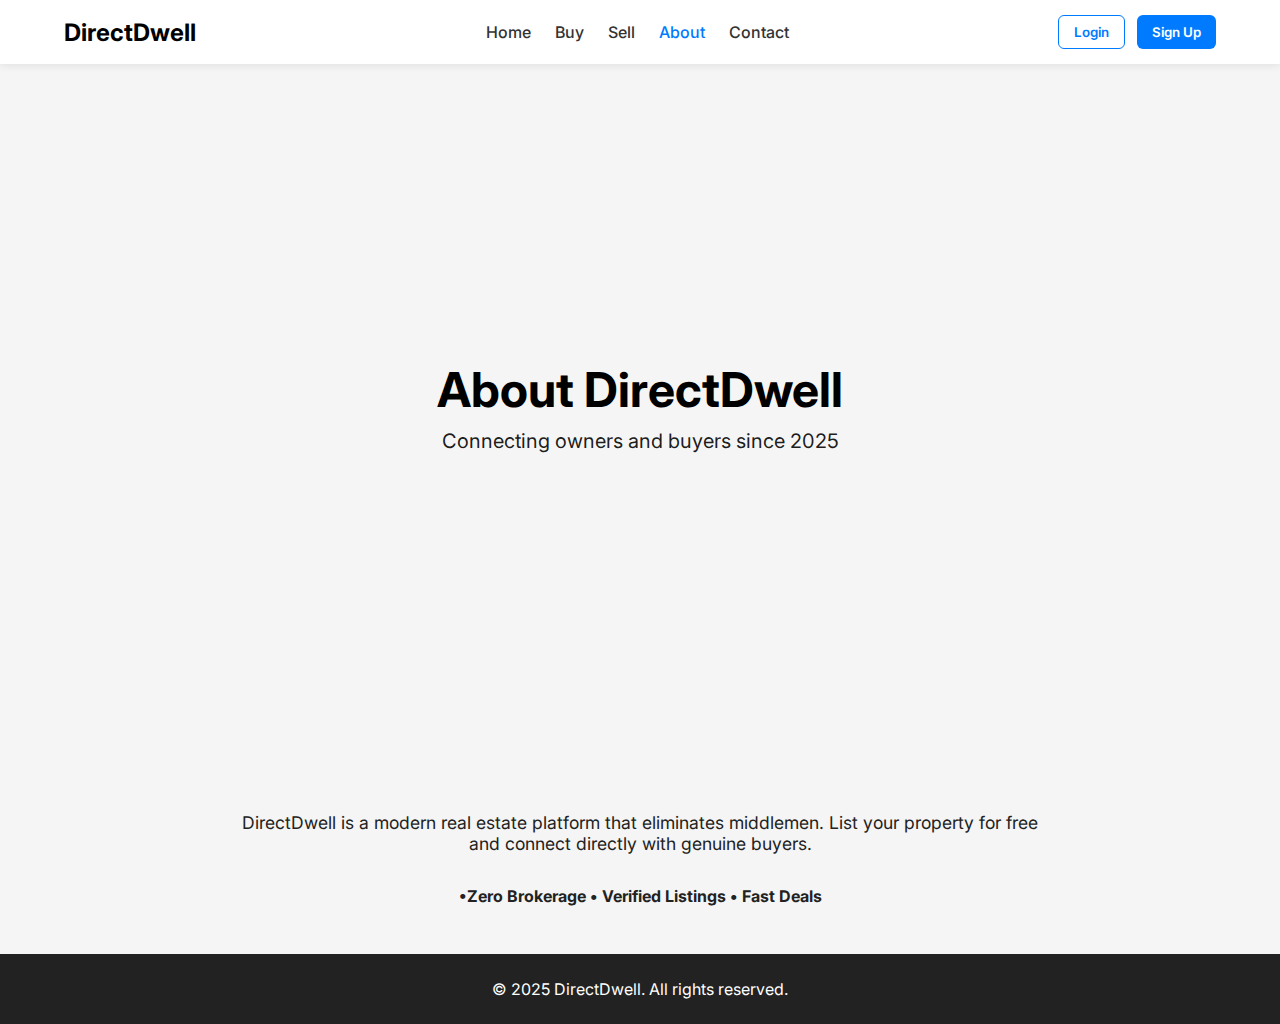
<file: nobroker-clone/about.html>
<!DOCTYPE html>
<html lang="en">
<head>
  <meta charset="UTF-8" />
  <meta name="viewport" content="width=device-width, initial-scale=1.0"/>
  <title>DirectDwell – About</title>
  <link href="https://fonts.googleapis.com/css2?family=Inter:wght@400;500;600;700;800&display=swap" rel="stylesheet">
  <link rel="stylesheet" href="css/style.css" />
</head>
<body>

<nav class="navbar">
    <div class="cat">
        <a href="index.html" class="logo">DirectDwell</a>

        <div class="nav-links">
            <a href="index.html">Home</a>
            <a href="properties.html" >Buy</a>
            <a href="sell.html">Sell</a>
            <a href="about.html" class="active">About</a>
            <a href="contact.html">Contact</a>
        </div>

        <div class="auth-buttons">
            <button class="btn-auth login-btn" onclick="openLogin()">Login</button>
            <button class="btn-auth signup-btn" onclick="openSignup()">Sign Up</button>
        </div>
    </div>
</nav>
<!-- Login Popup -->
<div id="loginPopup" class="popup-box">
    <h3>Login</h3>
    <input id="user" type="text" placeholder="Email">
    <p id="emailError" style="color:red; font-size:13px; margin: 4px 0px;"></p>
    <input type="password" placeholder="Password" id="password">
    <p  id="passError" style="color:red; font-size:13px; margin: 4px 0px;"></p>
    <button>Login</button>
    <button class="close-btn" onclick="closePopup('loginPopup')">Close</button>
</div>
<!-- Signup Popup -->
<div id="signupPopup" class="popup-box">
    <h3>Sign Up</h3>
    <input type="text" placeholder="Full Name">
    <input type="email" placeholder="Email">
    <input type="password" placeholder="Password">
    <button>Sign Up</button>
    <button class="close-btn" onclick="closePopup('signupPopup')">Close</button>
</div>

  <section class="hero" style="padding:6rem 0;">
    <div class="cat">
      <h1>About DirectDwell</h1>
      <p>Connecting owners and buyers since 2025</p>
    </div>
  </section>

  <section class="cat" style="text-align:center; padding:3rem 0;">
    <p style="font-size:1.1rem; max-width:800px; margin:0 auto 2rem;">
      DirectDwell is a modern real estate platform that eliminates middlemen. 
      List your property for free and connect directly with genuine buyers.
    </p>
    <p >
      <b>•Zero Brokerage • Verified Listings • Fast Deals</b>
    </p>
  </section>

  <footer class="footer">
    <div class="cat">
      <p>© 2025 DirectDwell. All rights reserved.</p>
    </div>
  </footer>
   <script src="js/auth.js"></script>

</body>
</html>
</file>
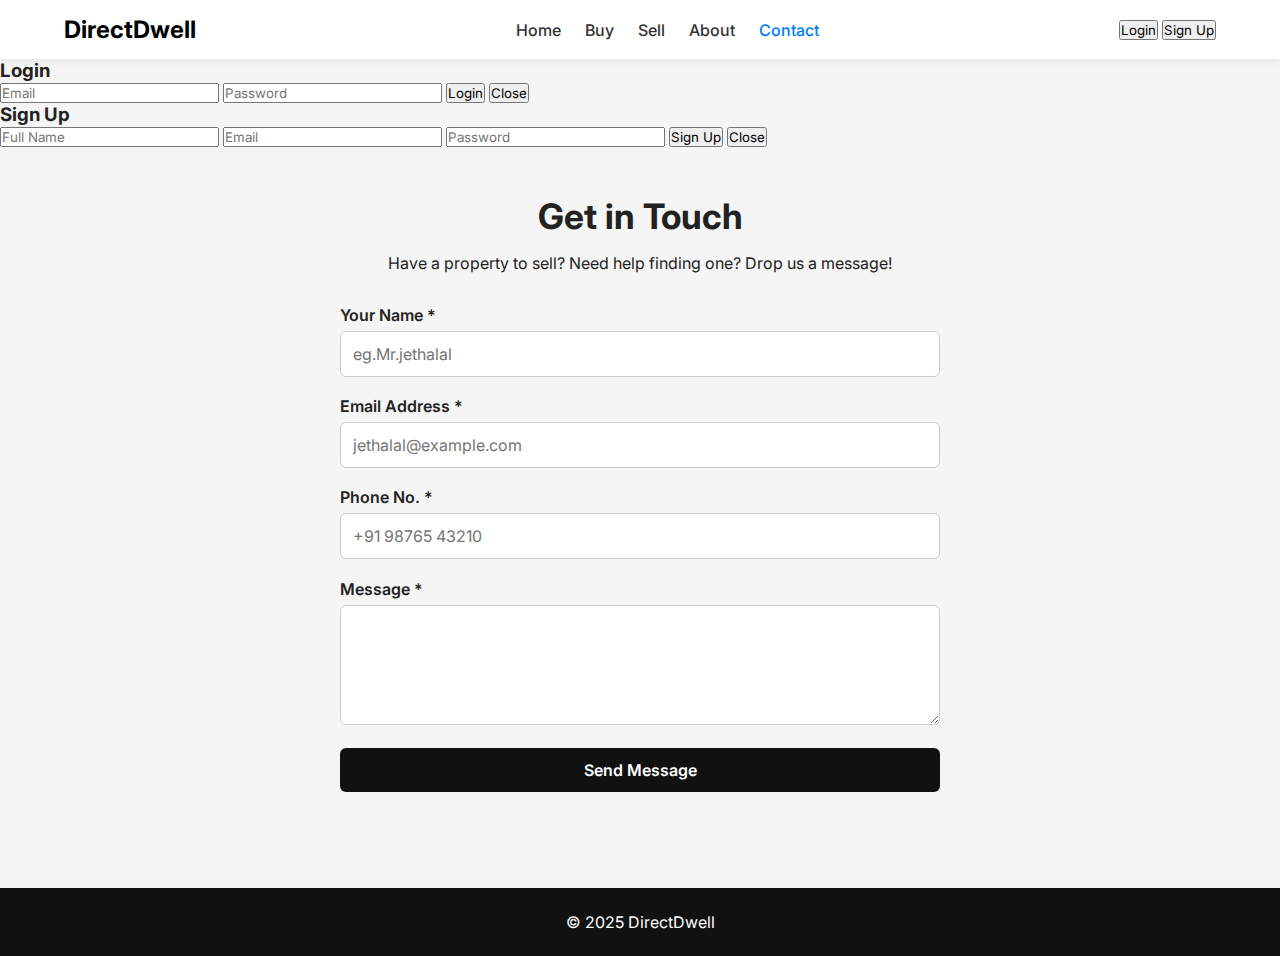
<file: nobroker-clone/contact.html>
<!DOCTYPE html>
<html lang="en">
<head>
  <meta charset="UTF-8">
  <meta name="viewport" content="width=device-width, initial-scale=1.0">
  <title>DirectDwell – Contact Us</title>
  <link href="https://fonts.googleapis.com/css2?family=Inter:wght@400;500;600;700;800&display=swap" rel="stylesheet">
  <link rel="stylesheet" href="css/contact.css">
  <link href="https://fonts.googleapis.com/css2?family=Inter:wght@400;500;600;700&family=Playfair+Display:wght@700;900&display=swap" rel="stylesheet">
</head>
<body>
<nav class="navbar">
    <div class="cat">
        <a href="index.html" class="logo">DirectDwell</a>

        <div class="nav-links">
            <a href="index.html">Home</a>
            <a href="properties.html" >Buy</a>
            <a href="sell.html">Sell</a>
            <a href="about.html">About</a>
            <a href="contact.html" class="active">Contact</a>
        </div>

        <div class="auth-buttons">
            <button class="btn-auth login-btn" onclick="openLogin()">Login</button>
            <button class="btn-auth signup-btn" onclick="openSignup()">Sign Up</button>
        </div>
    </div>
</nav>
<!-- Login Popup -->
<div id="loginPopup" class="popup-box">
    <h3>Login</h3>
    <input type="text" placeholder="Email">
    <input type="password" placeholder="Password">
    <button>Login</button>
    <button class="close-btn" onclick="closePopup('loginPopup')">Close</button>
</div>

<!-- Signup Popup -->
<div id="signupPopup" class="popup-box">
    <h3>Sign Up</h3>
    <input type="text" placeholder="Full Name">
    <input type="email" placeholder="Email">
    <input type="password" placeholder="Password">
    <button>Sign Up</button>
    <button class="close-btn" onclick="closePopup('signupPopup')">Close</button>
</div>
  <section class="page-mains cat">
    <h1>Get in Touch</h1>
    <p style="text-align:center;max-width:600px;margin:auto;margin-bottom:2rem;">Have a property to sell? Need help finding one? Drop us a message!</p>
    <form style="max-width:600px;margin:auto;">
      <div class="form-group"><label>Your Name *</label>
        <input type="text" placeholder="eg.Mr.jethalal" required>
      </div>
      <div class="form-group">
        <label>Email Address *</label>
        <input type="email" placeholder="jethalal@example.com" required>
      </div>
      <div class="form-group">
        <label>Phone No. *</label><input type="tel" placeholder="+91 98765 43210">
      </div>
      <div class="form-group">
        <label>Message *</label>
        <textarea placeholder=" looking to sell my 2 BHK in Bengaluru..." required>
        </textarea>
      </div>
      <button type="submit" class="button-smbt">Send Message</button>
    </form>
  </section>
  <footer class="footer">
    <div class="cat">
      <p>© 2025 DirectDwell</p>
    </div>
  </footer>
   <script src="js/auth.js"></script>
</body>
</html>
</file>
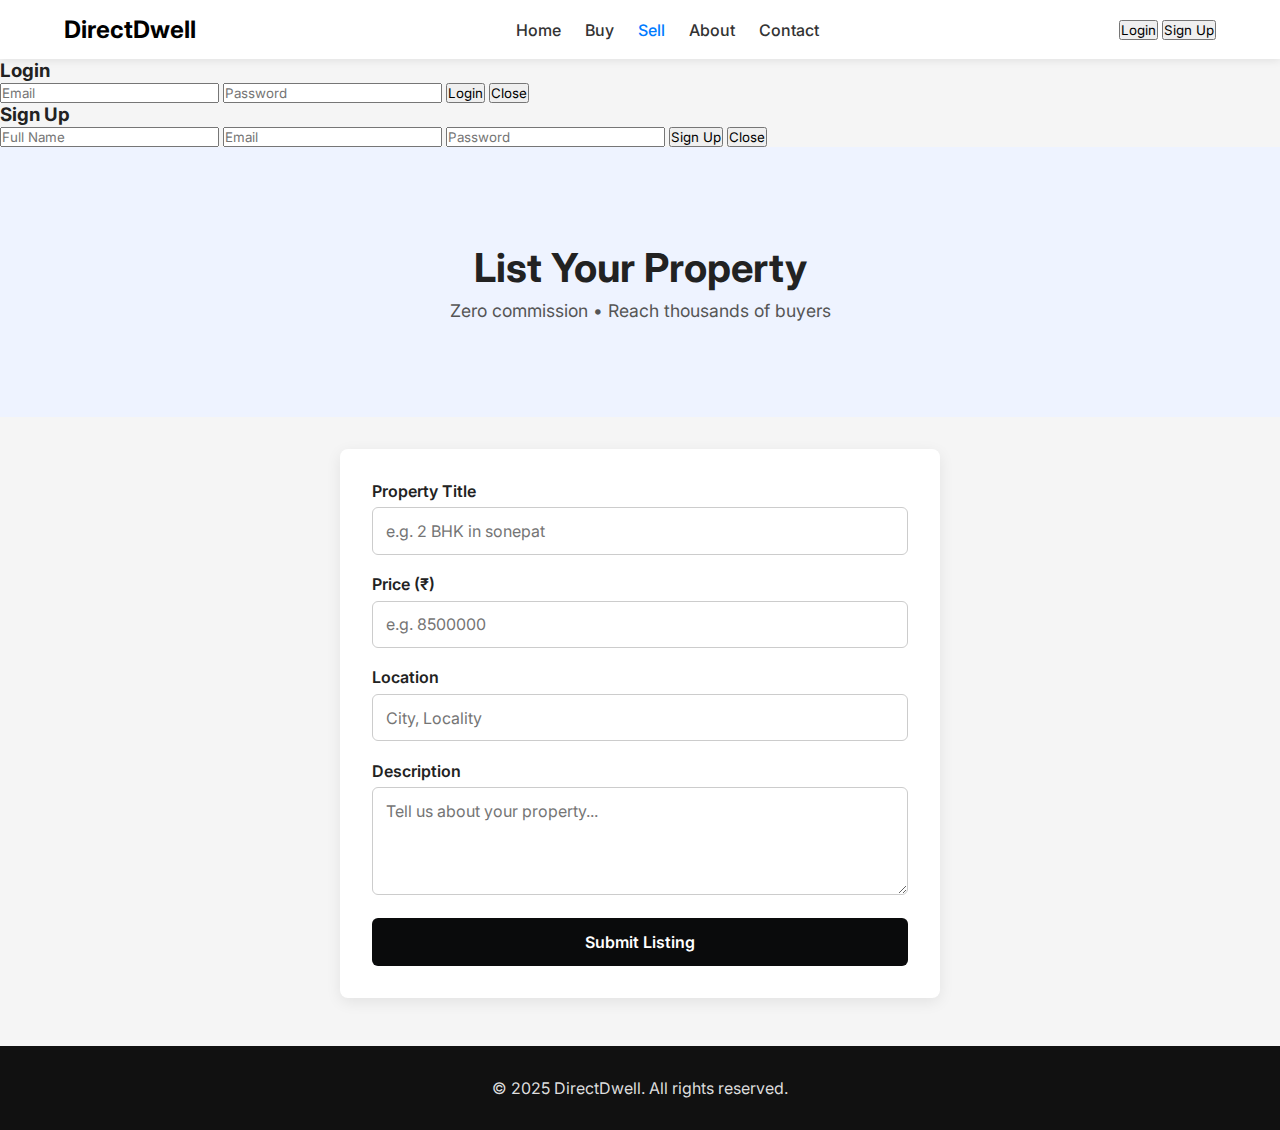
<file: nobroker-clone/sell.html>
<!DOCTYPE html>
<html lang="en">
<head>
  <meta charset="UTF-8" />
  <meta name="viewport" content="width=device-width, initial-scale=1.0"/>
  <title>DirctDirectDwell – Sell</title>
  <link href="https://fonts.googleapis.com/css2?family=Inter:wght@400;500;600;700;800&display=swap" rel="stylesheet">
  <link rel="stylesheet" href="css/sell.css" />
</head>
<body>
<nav class="navbar">
    <div class="cat">
        <a href="index.html" class="logo">DirectDwell</a>

        <div class="nav-links">
            <a href="index.html">Home</a>
            <a href="properties.html" >Buy</a>
            <a href="sell.html" class="active">Sell</a>
            <a href="about.html">About</a>
            <a href="contact.html">Contact</a>
        </div>

        <div class="auth-buttons">
            <button class="btn-auth login-btn" onclick="openLogin()">Login</button>
            <button class="btn-auth signup-btn" onclick="openSignup()">Sign Up</button>
        </div>
    </div>
</nav>
<!-- Login Popup -->
<div id="loginPopup" class="popup-box">
    <h3>Login</h3>
    <input type="text" placeholder="Email">
    <input type="password" placeholder="Password">
    <button>Login</button>
    <button class="close-btn" onclick="closePopup('loginPopup')">Close</button>
</div>

<!-- Signup Popup -->
<div id="signupPopup" class="popup-box">
    <h3>Sign Up</h3>
    <input type="text" placeholder="Full Name">
    <input type="email" placeholder="Email">
    <input type="password" placeholder="Password">
    <button>Sign Up</button>
    <button class="close-btn" onclick="closePopup('signupPopup')">Close</button>
</div>

  <section class="hero" style="padding:6rem 0;">
    <div class="cat">
      <h1>List Your Property</h1>
      <p>Zero commission • Reach thousands of buyers</p>
    </div>
  </section>

  <section class="cat">
    <form style="max-width:600px; margin:2rem auto;">
      <div class="form-group">
        <label>Property Title</label>
        <input type="text" placeholder="e.g. 2 BHK in sonepat" />
      </div>
      <div class="form-group">
        <label>Price (₹)</label>
        <input type="text" placeholder="e.g. 8500000" />
      </div>
      <div class="form-group">
        <label>Location</label>
        <input type="text" placeholder="City, Locality" />
      </div>
      <div class="form-group">
        <label>Description</label>
        <textarea rows="4" placeholder="Tell us about your property..."></textarea>
      </div>
      <button type="submit" class="btn-submit">Submit Listing</button>
    </form>
  </section>

  <footer class="foot">
    <div class="cat">
      <p>© 2025 DirectDwell. All rights reserved.</p>
    </div>
  </footer>
   <script src="js/auth.js"></script>

</body>
</html>
</file>
<file: nobroker-clone/css/style.css>
* {
  margin: 0;
  padding: 0;
  box-sizing: border-box;
  font-family: 'Inter', sans-serif;
}

body {
  background: #f5f5f5;
  color: #222;
}


.navbar {
  background: white;
  padding: 15px 0;
  box-shadow: 0 2px 8px rgba(0,0,0,0.08);
}
 
/* Centered Navbar */
.navbar .cat {
  width: 90%;
  margin: auto;
  display: flex;
  justify-content: space-between;
  align-items: center;
}

/* Right side auth buttons group */
.auth-buttons {
  display: flex;
  gap: 12px;
}

/* Buttons */
.btn-auth {
  padding: 8px 15px;
  border-radius: 6px;
  font-weight: 600;
  cursor: pointer;
  border: none;
}

.login-btn {
  background: transparent;
  border: 1px solid #007bff;
  color: #007bff;
}

.signup-btn {
  background: #007bff;
  color: white;
  border: none;
}
/* HAMBURGER */
.hamburger {
display: none;
flex-direction: column;
cursor: pointer;
gap: 5px;
}
.hamburger span {
width: 26px;
height: 3px;
background: #333;
border-radius: 5px;
}
/* MOBILE MENU */
.mobile-menu {
display: none;
flex-direction: column;
width: 100%;
background: white;
padding: 15px;
border-top: 1px solid #ddd;
box-shadow: 0 5px 15px rgba(0,0,0,0.1);
}
.mobile-menu a {
padding: 10px 0;
border-bottom: 1px solid #eee;
text-decoration: none;
color: #222;
font-size: 17px;
}


.mobile-menu.show {
display: flex;
}
@media (max-width: 768px) {
    .nav-links,
    .auth-buttons {
        display: none;
    }
    .hamburger {
        display: flex;
    }
}

/* Button hover effects */
.login-btn:hover {
  background: #007bff;
  color: white;
}

.signup-btn:hover {
  background: #005fcc;
}

/* Popup modal */
.popup-box {
  position: fixed;
  top: 50%;
  left: 50%;
  transform: translate(-50%, -50%);
  background: white;
  padding: 25px;
  width: 320px;
  border-radius: 10px;
  box-shadow: 0 5px 20px rgba(0,0,0,0.2);
  display: none;
  z-index: 9999;
}

.popup-box h3 {
  text-align: center;
  margin-bottom: 10px;
}

.popup-box input {
  width: 100%;
  padding: 10px;
  margin: 8px 0;
  border-radius: 6px;
  border: 1px solid #ccc;
}

.popup-box button {
  width: 100%;
  padding: 10px;
  background: #007bff;
  border: none;
  color: white;
  margin-top: 10px;
  border-radius: 6px;
  cursor: pointer;
}

.close-btn {
  background: #ff3b3b;
  margin-top: 8px;
}


.navbar .cat {
  width: 90%;
  margin: auto;
  display: flex;
  justify-content: space-between;
  align-items: center;
}
.logo {
  font-size: 24px;
  font-weight: 700;
  text-decoration: none;
  color: #000;
}
.nav-links a {
  margin-left: 20px;
  text-decoration: none;
  color: #333;
  font-weight: 500;
}
.nav-links .active,
.nav-links a:hover {
  color: #007bff;
}
.hero {
  background: url("https://plus.unsplash.com/premium_photo-1725404428224-664f5f0217b3?fm=jpg&q=60&w=3000&ixlib=rb-4.1.0&ixid=M3wxMjA3fDB8MHxzZWFyY2h8MXx8Y29tbWVyY2lhbCUyMHJlYWwlMjBlc3RhdGV8ZW58MHx8MHx8fDA%3D") center/cover no-repeat;
  padding: 120px 0;
  height: 700px;
  text-align: center;
  color: rgba(0, 0, 0, 0.901);


}

.hero h1 {
  font-size: 48px;
  font-weight: 700;
  margin-top: 200px;
  color: #000;
}

.hero p {
  margin-top: 10px;
  font-size: 20px;
}

.btn-primary {
  display: inline-block;
  margin-top: 20px;
  padding: 12px 25px;
  background: #007bff;
  color: white;
  border-radius: 6px;
  text-decoration: none;
  font-weight: 600;
}


.search-button {
  margin-top: -30px;
  display: flex;
  /* width: 500px; */
  justify-content: center;
}

.search-form {
  background: white;
  padding: 15px;
  border-radius: 10px;
  display: flex;
  gap: 10px;
  box-shadow: 0 2px 10px rgba(0,0,0,0.1);
}

.search-form input,
.search-form select {
  padding: 10px;
  border: 1px solid #ddd;
  border-radius: 6px;
}

.search-form button {
  padding: 10px 18px;
  background: #007bff;
  color: white;
  border: none;
  border-radius: 6px;
  cursor: pointer;
}


.container {
  width: 90%;
  margin: 50px auto;
}

.feature {
  margin-bottom: 20px;
  font-size: 28px;
  font-weight: 600;
    display: flex;
    justify-content: center;
    padding: 20px 0px;
}


.card-grid {
  display: grid;
  grid-template-columns: repeat(auto-fit, minmax(280px, 1fr));
  gap: 20px;
  padding-bottom: 40px;
}


.card {
  background: white;
  border-radius: 10px;
  overflow: hidden;
  box-shadow: 0 2px 10px rgba(0,0,0,0.1);
  cursor: pointer;
  transition: 0.3s ease-in-out ;
}
.card:hover{
  transform: scale(1.06) translateY(-3px);
  box-shadow: 0 10px 25px rgba(0,0,0,0.25);

}
.card img {
  width: 100%;
  height: 180px;
  object-fit: cover;
}

.card-housee {
  padding: 15px;
}

.card-housee h3 {
  font-size: 18px;
  margin-bottom: 8px;
}

.price {
  color: #007bff;
  font-weight: 700;
  margin-bottom: 5px;
}


.footer {
  background: #222;
  color: #fff;
  padding: 25px 0;
  text-align: center;
}

.footer .P {
  margin: 5px 0;
  font-size: 14px;
}
/* ===========================
   RESPONSIVE DESIGN
=========================== */

/* Tablet (max-width: 992px) */
@media (max-width: 992px) {

  .navbar .cat {
    width: 95%;
  }

  .nav-links a {
    margin-left: 12px;
    font-size: 15px;
  }

  .hero h1 {
    font-size: 38px;
    margin-top: 150px;
  }

  .hero p {
    font-size: 18px;
  }

  .search-form {
    flex-wrap: wrap;
    justify-content: center;
  }

  .search-form input,
  .search-form select {
    width: 48%;
  }

  .search-form button {
    width: 100%;
  }
}


/* Mobile (max-width: 768px) */
@media (max-width: 768px) {

  /* Navbar */
  .nav-links {
    display: none;
  }

  .auth-buttons {
    display: none;
  }

  .logo {
    font-size: 22px;
  }

  /* Hero section */
  .hero {
    height: 550px;
    padding: 80px 0;
  }

  .hero h1 {
    font-size: 30px;
    margin-top: 140px;
  }

  .hero p {
    font-size: 16px;
  }

  /* Search box */
  .search-form {
    flex-direction: column;
    width: 90%;
    padding: 20px;
  }

  .search-form input,
  .search-form select,
  .search-form button {
    width: 100%;
  }

  /* Cards 1 per row */
  .card-grid {
    grid-template-columns: 1fr;
  }

  .feature {
    font-size: 24px;
  }

  /* Popup */
  .popup-box {
    width: 90%;
  }
}


/* Extra Small Mobile (max-width: 480px) */
@media (max-width: 480px) {

  .hero {
    height: 500px;
  }

  .hero h1 {
    font-size: 26px;
  }

  .hero p {
    font-size: 15px;
  }

  .card-housee h3 {
    font-size: 16px;
  }

  .price {
    font-size: 16px;
  }

  .popup-box input {
    padding: 8px;
  }

  .popup-box button {
    padding: 9px;
  }
}
</file>
<file: nobroker-clone/css/contact.css>
* {
  margin:0;
  padding:0;
  box-sizing:border-box;
  font-family:'Inter',sans-serif;
}
body{
  background:#f5f5f5;
  color:#222;
}

/* container  css*/
.container {
  width: 90%;
  max-width: 1100px;
  margin: auto;
}
.navbar{background: white;
  padding:15px 0;
  box-shadow: 0 2px 8px rgba(0,0,0,0.08);
}
.navbar .cat {
  width:90%;
  margin: auto;
  display: flex;
  justify-content: space-between;
  align-items: center;
}
.logo {
  font-size: 24px;
  font-weight: 700;
  text-decoration: none;
  color: #000;
}
.nav-links a {
  margin-left: 20px;
  text-decoration: none;
  color: #333;
  font-weight: 500;
}
.nav-links .active,
.nav-links a:hover {
  color: #007bff;
}
/* page mains ki css */
.page-mains {
  padding: 3rem 0;
}

.page-mains h1 {
  text-align: center;
  font-size: 2.2rem;
  margin-bottom: 1rem;
}


form .form-group {
  margin-bottom: 1.2rem;
}

form label {display: block;
  margin-bottom: 6px;
  font-weight: 600;
}

form input,
form textarea {
  width: 100%;
  padding:12px;
  border:1px solid #ccc;
  border-radius: 6px;
  font-size: 1rem;
  background: white;
}

form textarea {
  height: 120px;
  resize: vertical;
}
.button-smbt{width:100%;
  padding: 12px;
  background: #111;
  color:white;
  border:none;
  border-radius: 6px;
  cursor:pointer;
  font-size:1rem;
  font-weight:600;
}
.button-smbt:hover {background: #333;}
.footer {
  background: #111;
  color: #fff;
  padding: 1.5rem 0;
  margin-top: 3rem;
  text-align: center;
}
</file>
<file: nobroker-clone/css/sell.css>
* {
  margin: 0;
  padding: 0;
  box-sizing: border-box;
  font-family: 'Inter', sans-serif;
}

body {
  background: #f5f5f5;
  color: #222;
}


.navbar {
  background: white;
  padding: 15px 0;
  box-shadow: 0 2px 8px rgba(0,0,0,0.08);
}

.navbar .cat {
  width: 90%;
  margin: auto;
  display: flex;
  justify-content: space-between;
  align-items: center;
}

.logo {
  font-size: 24px;
  font-weight: 700;
  text-decoration: none;
  color: #000;
}

.nav-links a {
  margin-left: 20px;
  text-decoration: none;
  color: #333;
  font-weight: 500;
}

.nav-links .active,
.nav-links a:hover {
  color: #007bff;
}


.hero {
  text-align: center;
  background: #eef3ff;
  padding: 5rem 0;
}

.hero h1 {
  font-size: 2.5rem;
  margin-bottom: 0.5rem;
}

.hero p {
  font-size: 1.1rem;
  color: #555;
}


form {
  background: white;
  padding: 2rem;
  border-radius: 8px;
  box-shadow: 0 4px 15px rgba(0,0,0,0.08);
}

.form-group {
  margin-bottom: 1.2rem;
}

.form-group label {
  font-weight: 600;
  display: block;
  margin-bottom: 0.4rem;
}

.form-group input,
.form-group textarea {
  width: 100%;
  padding: 0.8rem;
  border: 1px solid #ccc;
  border-radius: 6px;
  font-size: 1rem;
}

.form-group input:focus,
.form-group textarea:focus {
  border-color: #0077ff;
  outline: none;
}


.btn-submit {
  width: 100%;
  background: #0a0b0c;
  color: white;
  padding: 0.9rem;
  font-size: 1rem;
  border: none;
  border-radius: 6px;
  cursor: pointer;
  font-weight: 600;
  transition: 0.2s;
}

.btn-submit:hover {
  background:  #333;;
}


.foot {
  text-align: center;
  padding: 2rem 0;
  margin-top: 3rem;
  background: #111;
  color: #ddd;
}
</file>
